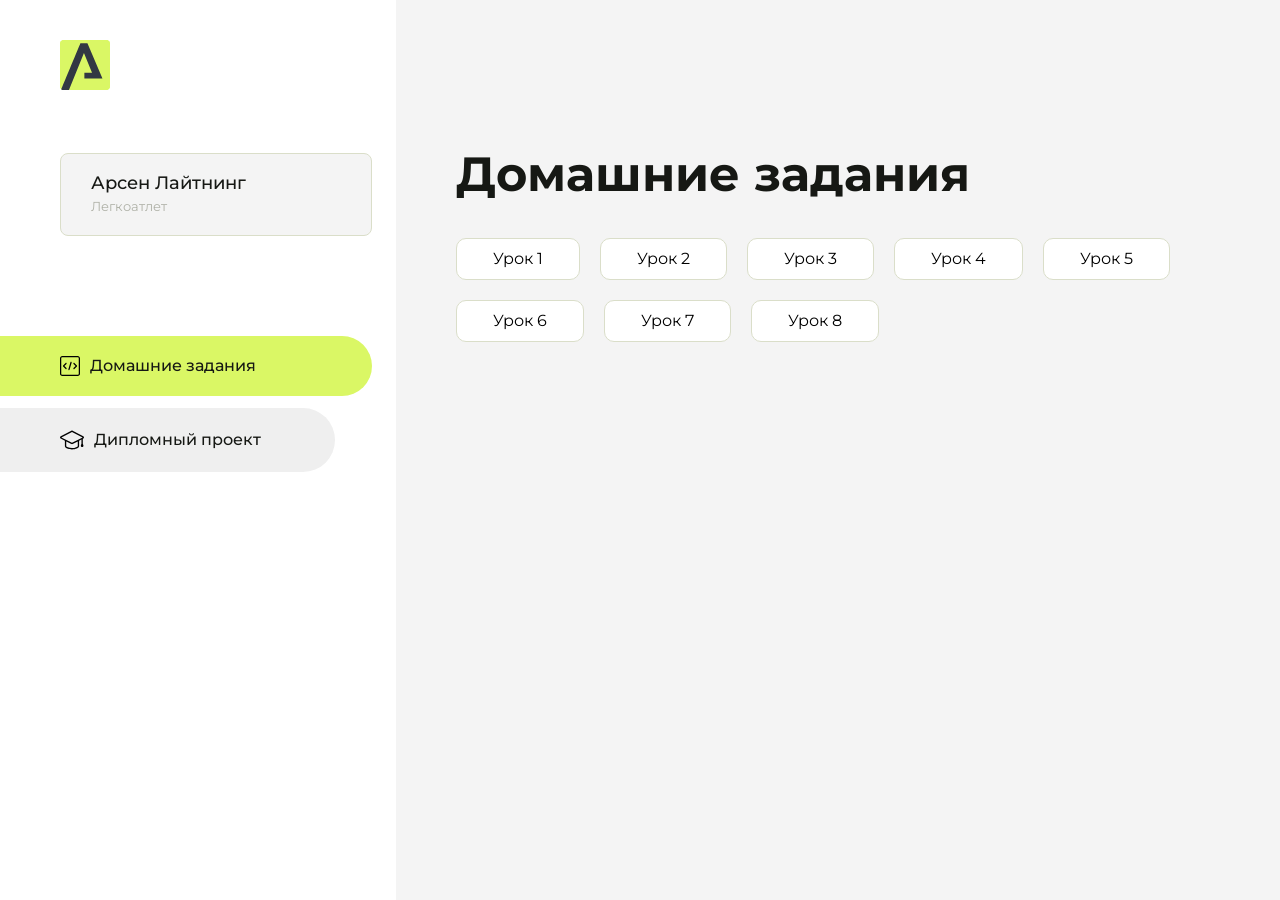
<file: index.html>
<!DOCTYPE html>
<html lang="en">
<head>
    <meta charset="UTF-8">
    <meta name="viewport" content="width=device-width, initial-scale=1.0">
    <title>Домашняя работа</title>
    <link rel="shortcut icon" href="src/logo.ico" type="image/x-icon">
    <link rel="preconnect" href="https://fonts.googleapis.com">
    <link rel="preconnect" href="https://fonts.gstatic.com" crossorigin>
    <link href="https://fonts.googleapis.com/css2?family=Montserrat:wght@400;500;700&family=Rubik:wght@500&display=swap"
          rel="stylesheet">
    <link rel="stylesheet" href="src/style.css">
</head>
<body id="body">
<div class="overlay" id="overlay"></div>
<div class="layout">
    <div class="burger" id="burger">
        <svg viewBox="0 0 24 24" fill="none" xmlns="http://www.w3.org/2000/svg">
            <g id="SVGRepo_bgCarrier" stroke-width="0"></g>
            <g id="SVGRepo_tracerCarrier" stroke-linecap="round" stroke-linejoin="round"></g>
            <g id="SVGRepo_iconCarrier">
                <path d="M4 18L20 18" stroke="#DAF765" stroke-width="2" stroke-linecap="round"></path>
                <path d="M4 12L20 12" stroke="#DAF765" stroke-width="2" stroke-linecap="round"></path>
                <path d="M4 6L20 6" stroke="#DAF765" stroke-width="2" stroke-linecap="round"></path>
            </g>
        </svg>
    </div>
    <aside class="sidebar" id="sidebar">
        <div class="sidebar__inner">
            <div class="logo">
                <svg width="50" height="50" viewBox="0 0 50 50" fill="none" xmlns="http://www.w3.org/2000/svg">
                    <g clip-path="url(#clip0_513_74730)">
                        <path d="M46.17 -0.257004H3.83C1.57281 -0.257004 -0.257 1.57281 -0.257 3.83V46.17C-0.257 48.4272 1.57281 50.257 3.83 50.257H46.17C48.4272 50.257 50.257 48.4272 50.257 46.17V3.83C50.257 1.57281 48.4272 -0.257004 46.17 -0.257004Z"
                              fill="#DAF765"/>
                        <path d="M24.375 38.4H42.461L27.441 3.1585H20.4355C20.4355 3.1585 6.7895 35.881 1.1945 49.294C2.015 50.0275 3.0945 50.257 3.6945 50.257H8.8445L23.954 13.07L32.0465 32.8285H24.375V38.4Z"
                              fill="#323843"/>
                    </g>
                    <defs>
                        <clipPath id="clip0_513_74730">
                            <rect width="50" height="50" fill="white"/>
                        </clipPath>
                    </defs>
                </svg>
            </div>
            <div class="sidebar__user">
                <div class="sidebar__name">Арсен Лайтнинг</div>
                <div class="sidebar__text">Легкоатлет</div>
            </div>
            <div class="sidebar__tabs">
                <div class="sidebar__item">
                    <button class="sidebar__button active" id="tasks">
                        <svg xmlns="http://www.w3.org/2000/svg" width="20" height="20" viewBox="0 0 20 20" fill="none">
                            <g clip-path="url(#clip0_704_74543)">
                                <path d="M17.7083 20H2.29167C1.0275 20 0 18.9725 0 17.7083V2.29167C0 1.0275 1.0275 0 2.29167 0H17.7083C18.9725 0 20 1.0275 20 2.29167V17.7083C20 18.9725 18.9725 20 17.7083 20ZM2.29167 1.25C1.7175 1.25 1.25 1.7175 1.25 2.29167V17.7083C1.25 18.2825 1.7175 18.75 2.29167 18.75H17.7083C18.2825 18.75 18.75 18.2825 18.75 17.7083V2.29167C18.75 1.7175 18.2825 1.25 17.7083 1.25H2.29167Z"
                                      fill="black"/>
                                <path d="M6.04167 13.125C5.88167 13.125 5.72167 13.0642 5.6 12.9417L3.1 10.4417C2.85583 10.1975 2.85583 9.80167 3.1 9.5575L5.6 7.0575C5.84417 6.81333 6.24 6.81333 6.48417 7.0575C6.72833 7.30167 6.72833 7.6975 6.48417 7.94167L4.42583 10L6.48417 12.0583C6.72833 12.3025 6.72833 12.6983 6.48417 12.9425C6.36167 13.0642 6.20167 13.125 6.04167 13.125Z"
                                      fill="black"/>
                                <path d="M8.95833 14.1667C8.9 14.1667 8.84 14.1583 8.78167 14.1417C8.45083 14.0442 8.26083 13.6967 8.35833 13.3658L10.4417 6.28251C10.5392 5.95084 10.8892 5.76417 11.2175 5.85917C11.5483 5.95667 11.7383 6.30417 11.6408 6.63501L9.5575 13.7183C9.47833 13.9908 9.22833 14.1667 8.95833 14.1667Z"
                                      fill="black"/>
                                <path d="M13.9583 13.125C13.7983 13.125 13.6383 13.0642 13.5167 12.9417C13.2725 12.6975 13.2725 12.3017 13.5167 12.0575L15.575 9.99916L13.5167 7.94083C13.2725 7.69666 13.2725 7.30083 13.5167 7.05666C13.7608 6.81249 14.1567 6.81249 14.4008 7.05666L16.9008 9.55666C17.145 9.80083 17.145 10.1967 16.9008 10.4408L14.4008 12.9408C14.2783 13.0642 14.1183 13.125 13.9583 13.125Z"
                                      fill="black"/>
                            </g>
                            <defs>
                                <clipPath id="clip0_704_74543">
                                    <rect width="20" height="20" fill="white"/>
                                </clipPath>
                            </defs>
                        </svg>
                        <span>Домашние задания</span></button>
                </div>
                <div class="sidebar__item">
                    <button class="sidebar__button" id="diplom">
                        <svg xmlns="http://www.w3.org/2000/svg" width="24" height="24" viewBox="0 0 24 24" fill="none">
                            <g clip-path="url(#clip0_704_74553)">
                                <path d="M23.2628 10.5971C23.7176 10.365 24 9.90375 24 9.39337C24 8.883 23.7176 8.42175 23.2628 8.18962L12.6135 2.75362C12.2291 2.55824 11.7705 2.55787 11.3854 2.75399L0.736875 8.19C0.282375 8.42175 0 8.883 0 9.39337C0 9.90375 0.282375 10.365 0.736875 10.5971L4.89038 12.7177V18.2074C4.89038 19.8154 8.412 21.393 12 21.393C15.5884 21.393 19.1096 19.815 19.1096 18.2074V12.7174L21.4609 11.517V15.8017L20.901 17.2305C20.7409 17.6389 20.7934 18.0994 21.0405 18.4616C21.2876 18.8246 21.6979 19.041 22.1366 19.041C22.5754 19.041 22.9852 18.8246 23.2324 18.462C23.4795 18.099 23.532 17.6385 23.3719 17.2301L22.8124 15.8021V10.827L23.2628 10.5971ZM17.7623 18.1721C17.6198 18.6375 15.3491 20.0419 12 20.0419C8.65088 20.0419 6.38025 18.6375 6.2415 18.2074V12.3037L6.23887 12.3019C6.23812 12.057 6.1065 11.8207 5.87325 11.7019L1.3515 9.39337L12 3.95737L22.6489 9.39337L12 14.8294L5.87325 11.7019C5.54063 11.5331 4.6695 11.6674 4.5 12C4.33012 12.3322 4.55813 12.5479 4.89038 12.7177L11.3857 16.0331C11.5781 16.1314 11.7889 16.1805 12 16.1805C12.2107 16.1805 12.4222 16.1314 12.6146 16.0331L17.7593 13.407L17.7623 18.1721Z"
                                      fill="black"/>
                            </g>
                            <defs>
                                <clipPath id="clip0_704_74553">
                                    <rect width="24" height="24" fill="white"/>
                                </clipPath>
                            </defs>
                        </svg>
                        <span>Дипломный проект</span></button>
                </div>
            </div>
        </div>

    </aside>
    <div class="content">
        <div class="container">
            <div class="content__block" id="tasksBlock">
                <div class="content__title">Домашние задания</div>
                <ul class="content__list">
                    <li class="content__list-item">
                        <a href="hello-arokenru/index.html">Урок 1</a>
                    </li>
                    <li class="content__list-item">
                        <a href="lesson 2/index.html">Урок 2</a>
                    </li>
                    <li class="content__list-item">
                        <a href="lesson 3/index.html">Урок 3</a>
                    </li>
                    <li class="content__list-item">
                        <a href="lesson 4/index.html">Урок 4</a>
                    </li>
                    <li class="content__list-item">
                        <a href="fit-studio/article.html">Урок 5</a>
                    </li>
                    <li class="content__list-item">
                        <a href="lesson 6/index.html">Урок 6</a>
                    </li>
                    <li class="content__list-item">
                        <a href="fit-studio-2/article.html">Урок 7</a>
                    </li>
                    <li class="content__list-item">
                        <a href="lesson 4-8/index.html">Урок 8</a>
                    </li>
                </ul>
            </div>
            <div class="content__block hidden" id="diplomBlock">
                <div class="content__title">Дипломный проект</div>
                <div class="content__list-diplom">
                    <a href="ПАПКА-С-НОМЕРОМ-УРОКА">Ссылка на ДЗ</a>
                </div>
                <div class="content__decor">
                    <div class="content__decor-text">Давай проверим, чему ты научился!</div>
                    <div class="content__decor-img">
                        <img src="src/decor.png" alt="decor">
                    </div>
                </div>
            </div>
        </div>
    </div>
</div>
<script src="src/index.js"></script>
</body>
</html>
</file>
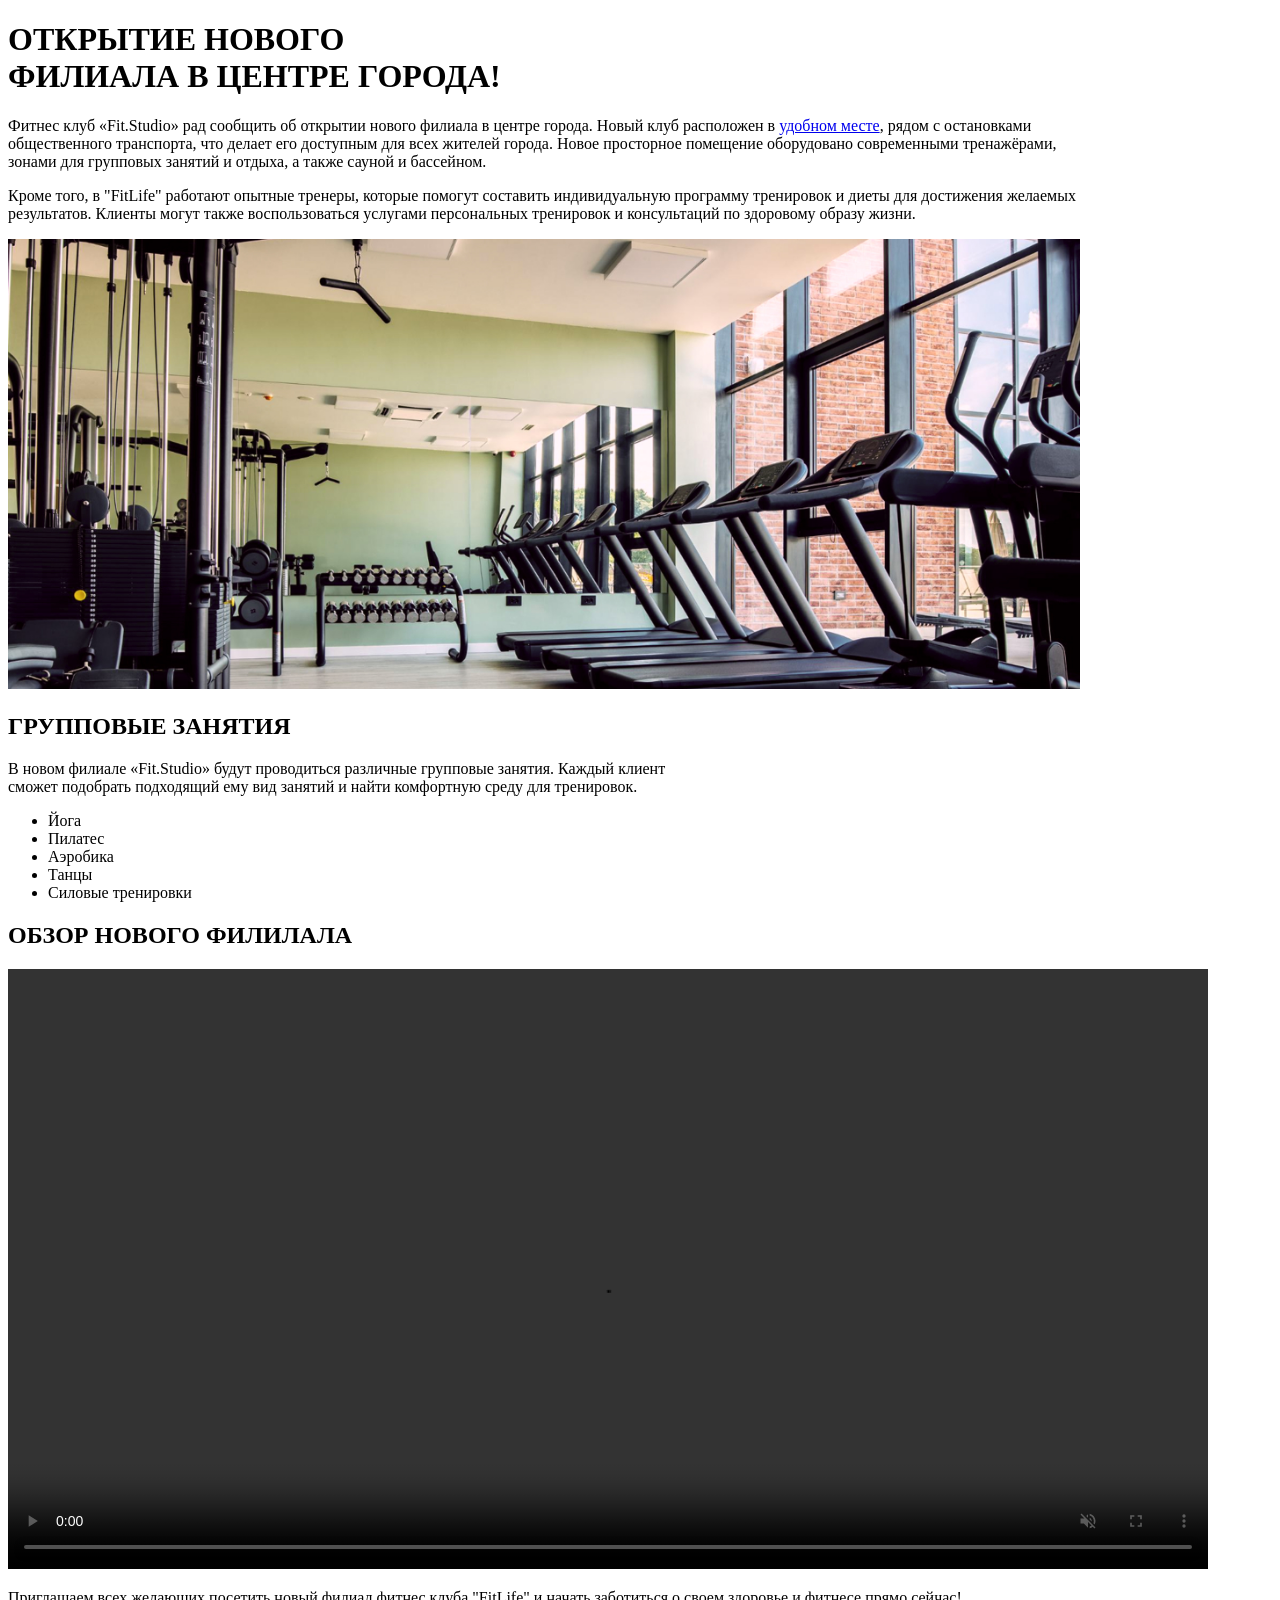
<file: lesson 2/index.html>
<!doctype html>
<html lang="ru">
	<head>
		<meta charset="UTF-8" />
		<meta name="viewport" content="width=device-width, initial-scale=1.0" />
		<title>Статья</title>
	</head>
	<body>
		<h1>
			ОТКРЫТИЕ НОВОГО <br />
			ФИЛИАЛА В ЦЕНТРЕ ГОРОДА!
		</h1>
		<p>
			Фитнес клуб «Fit.Studio» рад сообщить об открытии нового филиала в центре
			города. Новый клуб расположен в
			<a
				href="https://www.google.com/maps/place/Neva+33+%2F+%D0%A1%D0%BF%D0%BE%D1%80%D1%82%D0%B8%D0%B2%D0%BD%D1%8B%D0%B9+%D0%B7%D0%B0%D0%BB/@59.9112778,30.354355,17z/data=!3m1!4b1!4m6!3m5!1s0x469630588db33097:0x7c8fa2ad7335dcb8!8m2!3d59.9112778!4d30.354355!16s%2Fg%2F11ckx1g7cn?entry=ttu&g_ep=EgoyMDI2MDcyOS4wIKXMDSoASAFQAw%3D%3D"
				target="_blank"
				rel="noopener noreferrer"
				>удобном месте</a
			>, рядом с остановками <br />
			общественного транспорта, что делает его доступным для всех жителей
			города. Новое просторное помещение оборудовано современными тренажёрами,
			<br />
			зонами для групповых занятий и отдыха, а также сауной и бассейном.
		</p>
		<p>
			Кроме того, в "FitLife" работают опытные тренеры, которые помогут
			составить индивидуальную программу тренировок и диеты для достижения
			желаемых <br />
			результатов. Клиенты могут также воспользоваться услугами персональных
			тренировок и консультаций по здоровому образу жизни.
		</p>
		<img
			src="./images/gym-image.jpg"
			alt="Фитнес зал с тренажёрами и зелёными обоями"
			height="450"
		/>
		<h2>ГРУППОВЫЕ ЗАНЯТИЯ</h2>
		<p>
			В новом филиале «Fit.Studio» будут проводиться различные групповые
			занятия. Каждый клиент <br />
			сможет подобрать подходящий ему вид занятий и найти комфортную среду для
			тренировок.
		</p>
		<ul>
			<li>Йога</li>
			<li>Пилатес</li>
			<li>Аэробика</li>
			<li>Танцы</li>
			<li>Силовые тренировки</li>
		</ul>
		<h2>ОБЗОР НОВОГО ФИЛИЛАЛА</h2>
		<video
			src="./videos/gym-video.mp4"
			controls
			height="600"
			loop
			muted
			autoplay
		></video>
		<p>
			Приглашаем всех желающих посетить новый филиал фитнес клуба "FitLife" и
			начать заботиться о своем здоровье и фитнесе прямо сейчас!
		</p>
	</body>
</html>
</file>
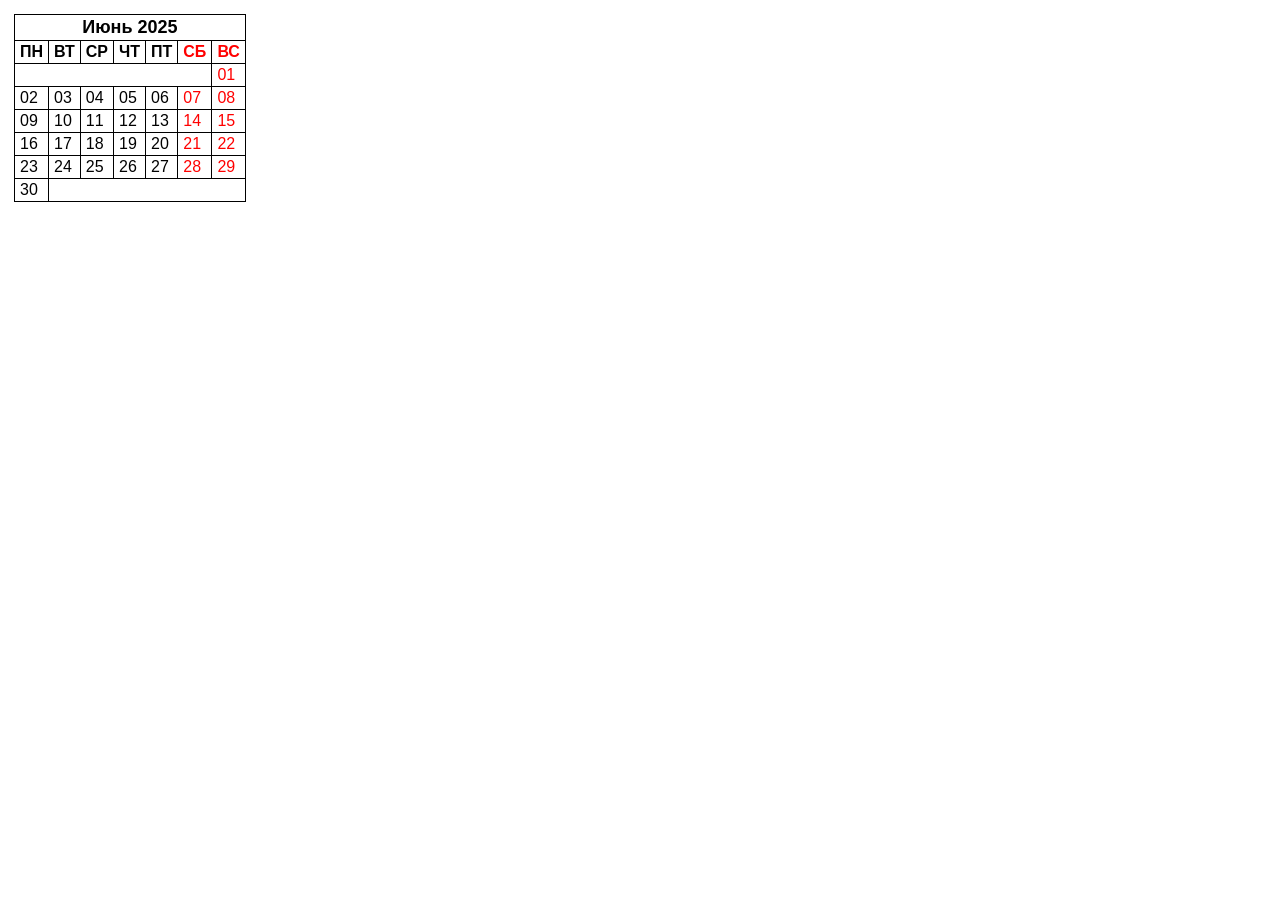
<file: lesson 3/index.html>
<!doctype html>
<html lang="ru">
	<head>
		<meta charset="UTF-8" />
		<meta name="viewport" content="width=device-width, initial-scale=1.0" />
		<title>Практика по таблицам</title>
		<link rel="stylesheet" href="./css/style.css" />
	</head>
	<body>
		<table>
			<caption>
				Июнь 2025
			</caption>
			<thead>
				<tr>
					<th>ПН</th>
					<th>ВТ</th>
					<th>СР</th>
					<th>ЧТ</th>
					<th>ПТ</th>
					<th class="red-color">СБ</th>
					<th class="red-color">ВС</th>
				</tr>
			</thead>
			<tbody>
				<tr>
					<td colspan="6"></td>
					<td class="red-color">01</td>
				</tr>
				<tr>
					<td>02</td>
					<td>03</td>
					<td>04</td>
					<td>05</td>
					<td>06</td>
					<td class="red-color">07</td>
					<td class="red-color">08</td>
				</tr>
				<tr>
					<td>09</td>
					<td>10</td>
					<td>11</td>
					<td>12</td>
					<td>13</td>
					<td class="red-color">14</td>
					<td class="red-color">15</td>
				</tr>
				<tr>
					<td>16</td>
					<td>17</td>
					<td>18</td>
					<td>19</td>
					<td>20</td>
					<td class="red-color">21</td>
					<td class="red-color">22</td>
				</tr>
				<tr>
					<td>23</td>
					<td>24</td>
					<td>25</td>
					<td>26</td>
					<td>27</td>
					<td class="red-color">28</td>
					<td class="red-color">29</td>
				</tr>
				<tr>
					<td>30</td>
					<td colspan="6"></td>
				</tr>
			</tbody>
		</table>
	</body>
</html>
</file>
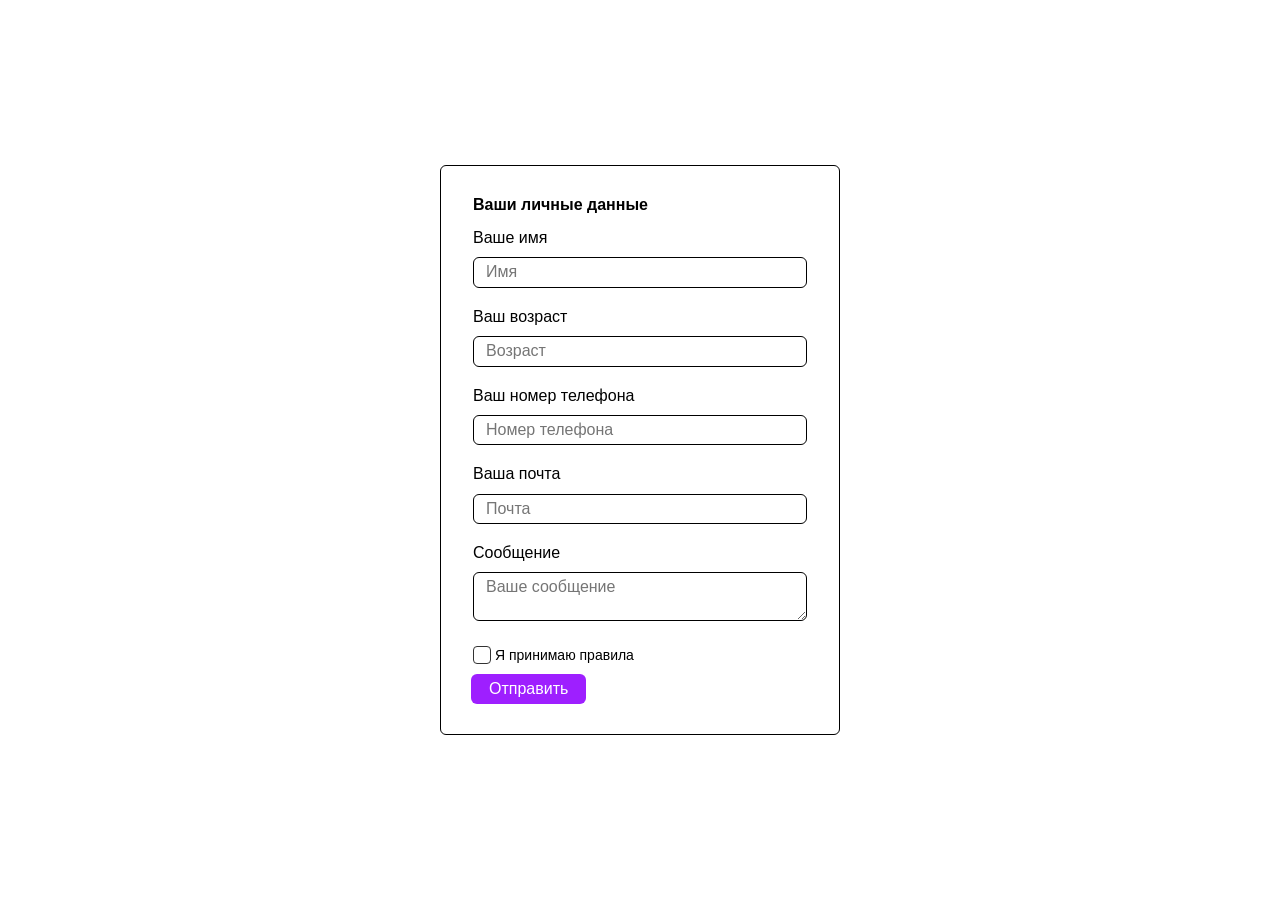
<file: lesson 4-8/index.html>
<!doctype html>
<html lang="ru">
	<head>
		<meta charset="UTF-8" />
		<meta name="viewport" content="width=device-width, initial-scale=1.0" />
		<title>Стилизация формы</title>
		<link rel="stylesheet" href="./css/normalize.css" />
		<link rel="stylesheet" href="./css/styles.css" />
	</head>
	<body>
		<form class="form">
			<fieldset class="form-group">
				<legend class="form-group-title">Ваши личные данные</legend>
				<label class="label" for="name">Ваше имя</label>
				<input
					class="input"
					id="name"
					placeholder="Имя"
					type="text"
					name="name"
					required
				/>
				<label class="label" for="age">Ваш возраст</label>
				<input
					class="input"
					id="age"
					placeholder="Возраст"
					type="number"
					inputmode="numeric"
					name="age"
					required
				/>
				<label class="label" for="phone">Ваш номер телефона</label>
				<input
					class="input"
					id="phone"
					placeholder="Номер телефона"
					type="tel"
					inputmode="tel"
					name="age"
					required
				/>
				<label class="label" for="email">Ваша почта</label>
				<input
					class="input"
					id="email"
					placeholder="Почта"
					type="email"
					inputmode="email"
					name="email"
					required
				/>
			</fieldset>
			<fieldset class="form-group">
				<label class="label" for="message">Сообщение</label>
				<textarea
					class="textarea"
					id="message"
					placeholder="Ваше сообщение"
					name="message"
					required
				></textarea>
				<label class="label checkbox-label">
					<input class="checkbox" type="checkbox" name="checkbox" required />
					<span class="checkbox-text">Я принимаю правила</span>
				</label>
			</fieldset>
			<button class="button">Отправить</button>
		</form>
	</body>
</html>
</file>
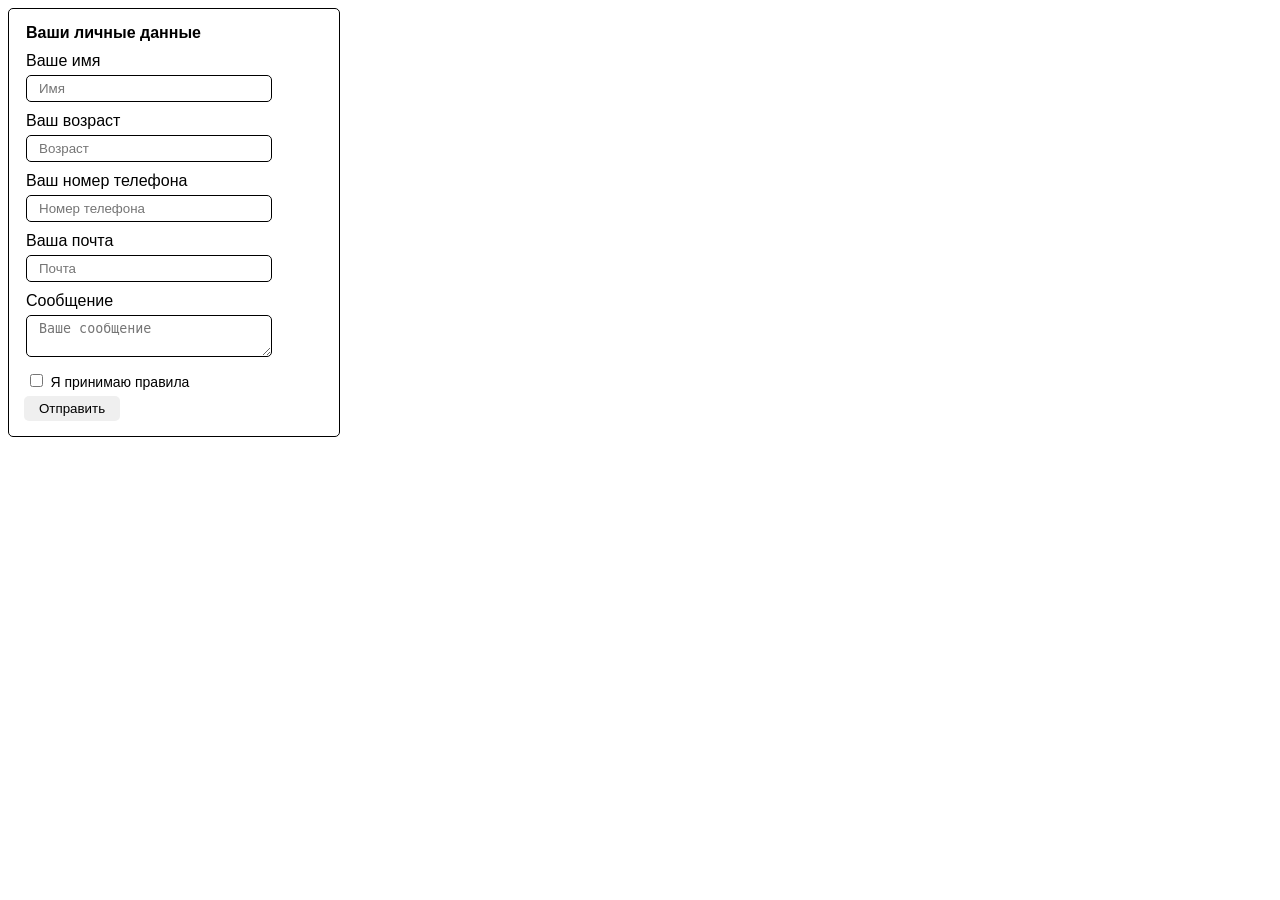
<file: lesson 4/index.html>
<!doctype html>
<html lang="ru">
	<head>
		<meta charset="UTF-8" />
		<meta name="viewport" content="width=device-width, initial-scale=1.0" />
		<title>Формы</title>
		<link rel="stylesheet" href="./css/styles.css" />
	</head>
	<body>
		<form class="form">
			<fieldset class="form-group">
				<legend class="form-group-title">Ваши личные данные</legend>
				<label class="label" for="name">Ваше имя</label>
				<input
					class="input"
					id="name"
					placeholder="Имя"
					type="text"
					name="name"
					required
				/>
				<label class="label" for="age">Ваш возраст</label>
				<input
					class="input"
					id="age"
					placeholder="Возраст"
					type="number"
					inputmode="numeric"
					name="age"
					required
				/>
				<label class="label" for="phone">Ваш номер телефона</label>
				<input
					class="input"
					id="phone"
					placeholder="Номер телефона"
					type="tel"
					inputmode="tel"
					name="age"
					required
				/>
				<label class="label" for="email">Ваша почта</label>
				<input
					class="input"
					id="email"
					placeholder="Почта"
					type="email"
					inputmode="email"
					name="email"
					required
				/>
			</fieldset>
			<fieldset class="form-group">
				<label class="label" for="message">Сообщение</label>
				<textarea
					class="textarea"
					id="message"
					placeholder="Ваше сообщение"
					name="message"
					required
				></textarea>
				<label class="label">
					<input class="checkbox" type="checkbox" name="checkbox" required />
					<span class="checkbox-text">Я принимаю правила</span>
				</label>
			</fieldset>
			<button class="button">Отправить</button>
		</form>
	</body>
</html>
</file>
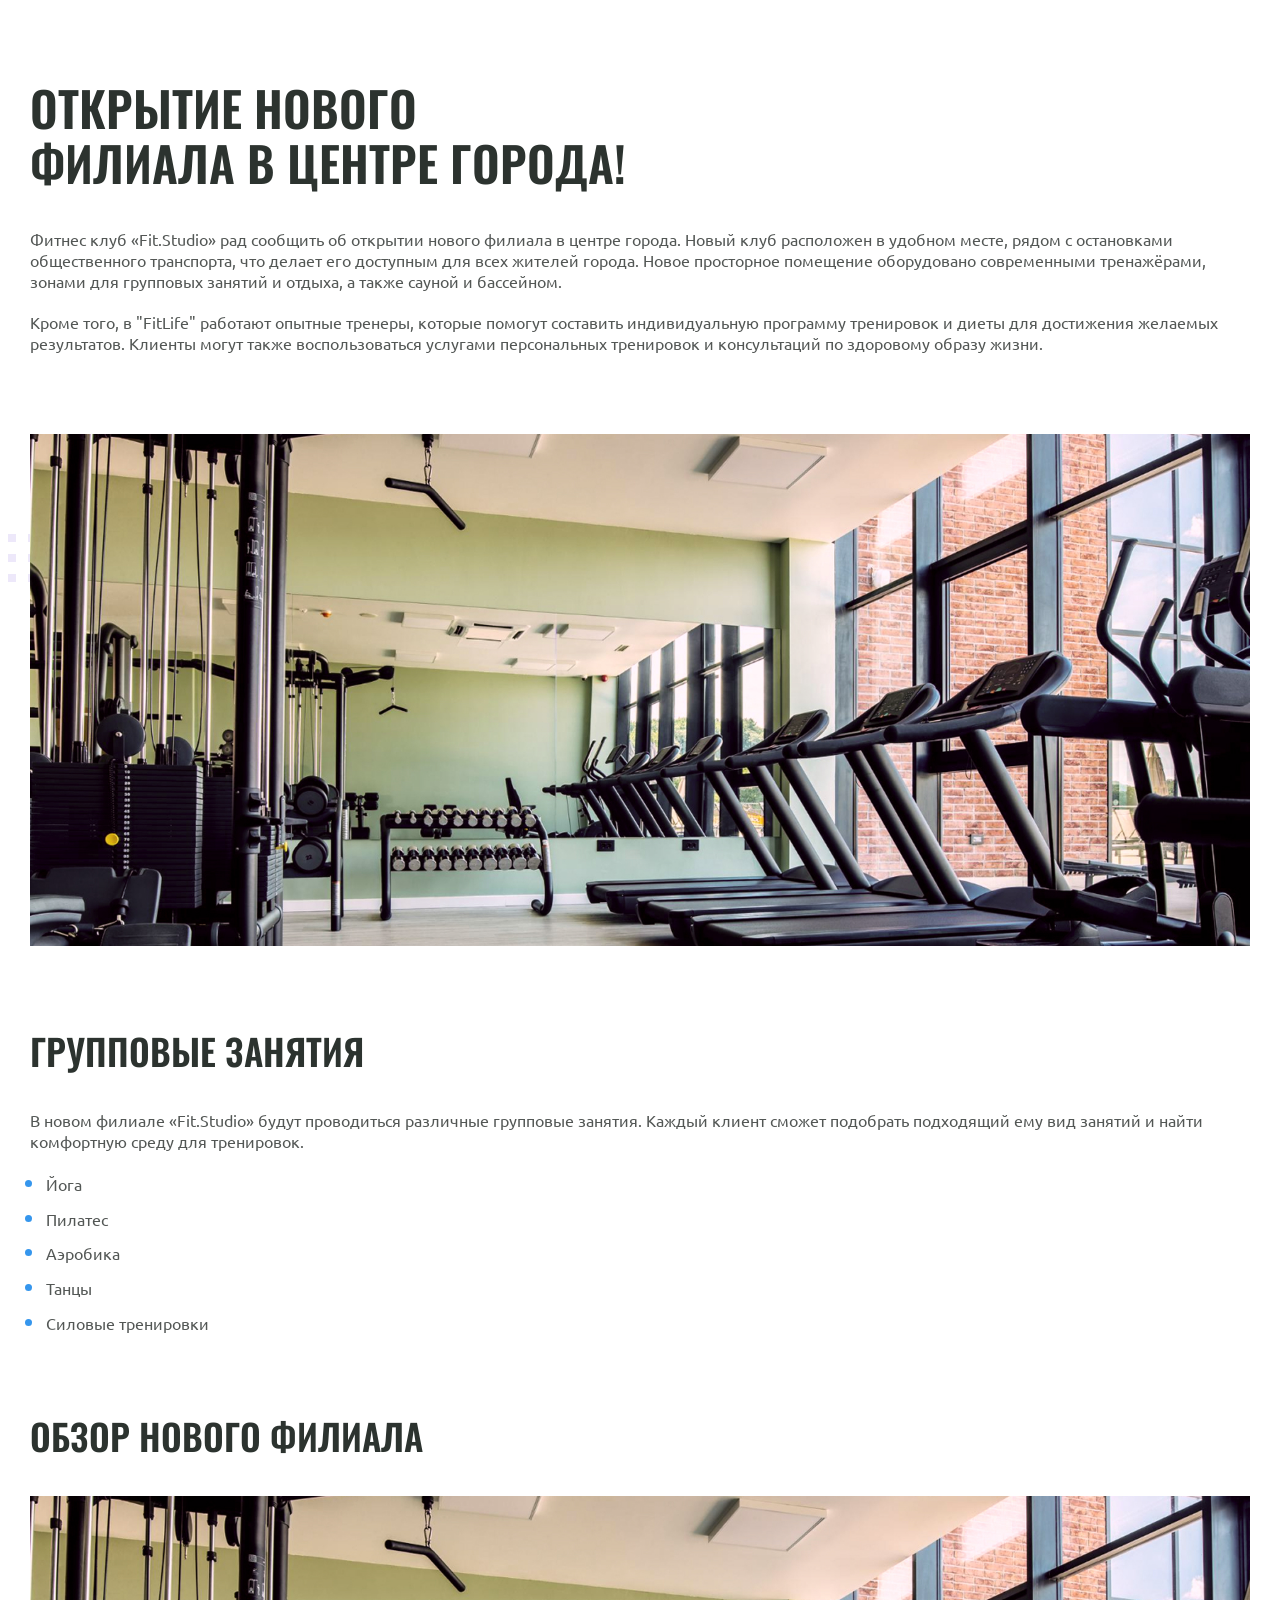
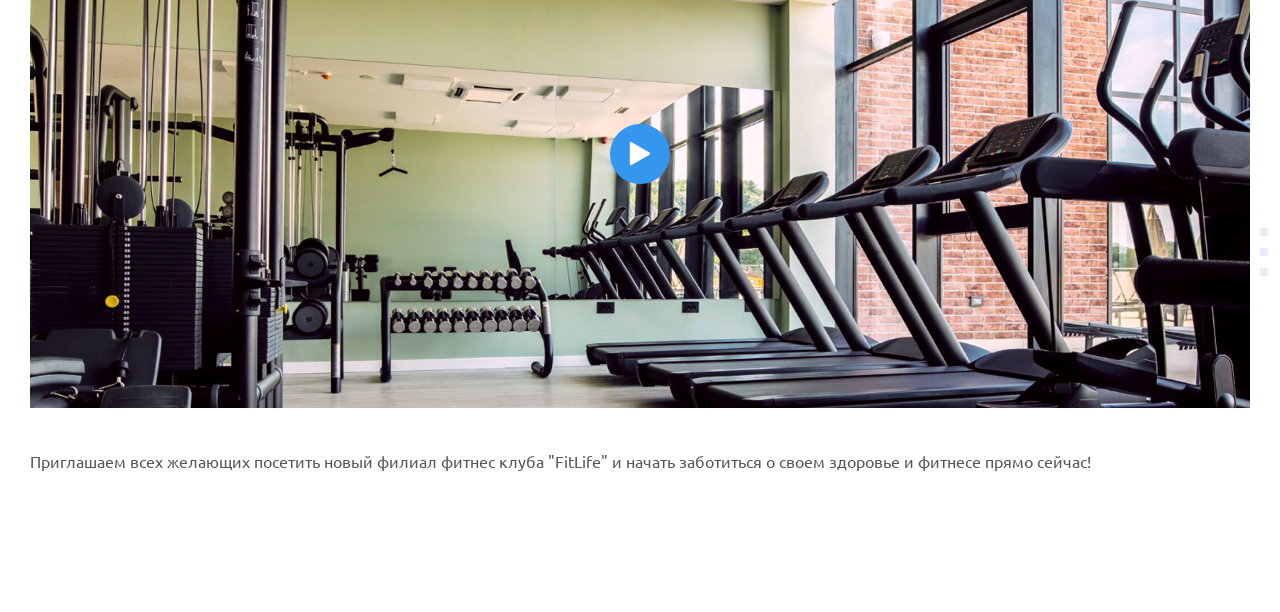
<file: fit-studio-2/article.html>
<!doctype html>
<html lang="ru">
	<head>
		<meta charset="UTF-8" />
		<meta name="viewport" content="width=device-width, initial-scale=1.0" />
		<title>Fit Studio - Открытие нового филиала!</title>
		<link rel="stylesheet" href="./css/normalize.css" />
		<link rel="stylesheet" href="./css/fonts.css" />
		<link rel="stylesheet" href="./css/article.css" />
	</head>
	<body>
		<article class="article">
			<div class="container">
				<h1 class="article-title article-title-large">
					Открытие нового филиала в центре города!
				</h1>
				<p class="article-text">
					Фитнес клуб «Fit.Studio» рад сообщить об открытии нового филиала
					в центре города. Новый клуб расположен в удобном месте, рядом
					с остановками общественного транспорта, что делает его доступным
					для всех жителей города. Новое просторное помещение оборудовано
					современными тренажёрами, зонами для групповых занятий и отдыха,
					а также сауной и бассейном.
				</p>
				<p class="article-text article-mb-1">
					Кроме того, в "FitLife" работают опытные тренеры, которые помогут
					составить индивидуальную программу тренировок и диеты для достижения
					желаемых результатов. Клиенты могут также воспользоваться услугами
					персональных тренировок и консультаций по здоровому образу жизни.
				</p>
				<div class="article-decor-wrapper article-decor-wrapper-1 article-mb-1">
					<img
						class="article-img"
						src="./images/gym-img.jpg"
						width="1220"
						height="512"
						alt="Тренажерный зал"
					/>
				</div>
				<h2 class="article-title article-title-medium">Групповые занятия</h2>
				<p class="article-text">
					В новом филиале «Fit.Studio» будут проводиться различные групповые
					занятия. Каждый клиент сможет подобрать подходящий ему вид занятий
					и найти комфортную среду для тренировок.
				</p>
				<ul class="article-list article-text article-mb-1">
					<li class="article-item">Йога</li>
					<li class="article-item">Пилатес</li>
					<li class="article-item">Аэробика</li>
					<li class="article-item">Танцы</li>
					<li class="article-item">Силовые тренировки</li>
				</ul>
				<h2 class="article-title article-title-medium">Обзор нового филиала</h2>
				<div class="article-decor-wrapper article-decor-wrapper-2 article-mb-2">
					<button class="article-play-button">
						<img
							src="./images/play-icon.svg"
							width="24"
							height="24"
							alt="Запустить"
						/>
					</button>
					<img
						class="article-img"
						src="./images/gym-img.jpg"
						width="1220"
						height="512"
						alt="Тренажерный зал"
					/>
				</div>
				<p class="article-text">
					Приглашаем всех желающих посетить новый филиал фитнес клуба "FitLife"
					и начать заботиться о своем здоровье и фитнесе прямо сейчас!
				</p>
			</div>
		</article>
	</body>
</html>
</file>
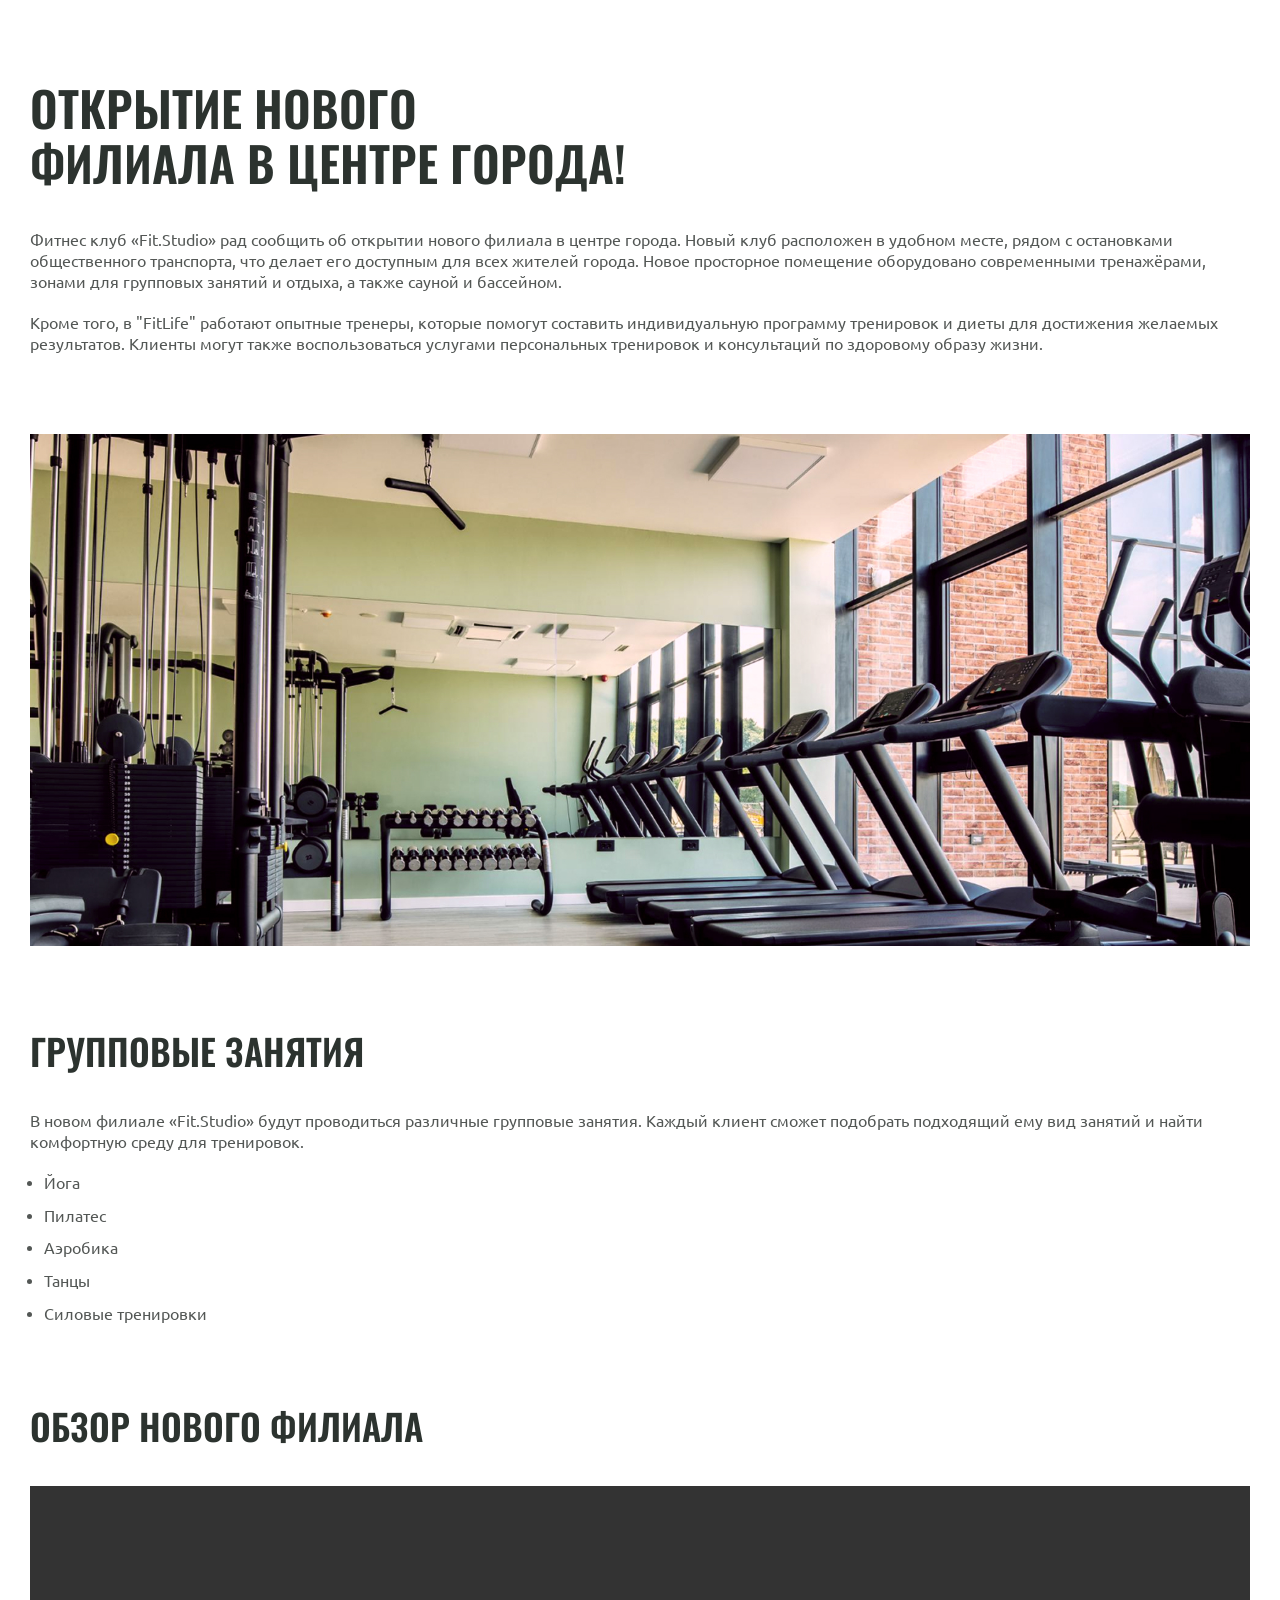
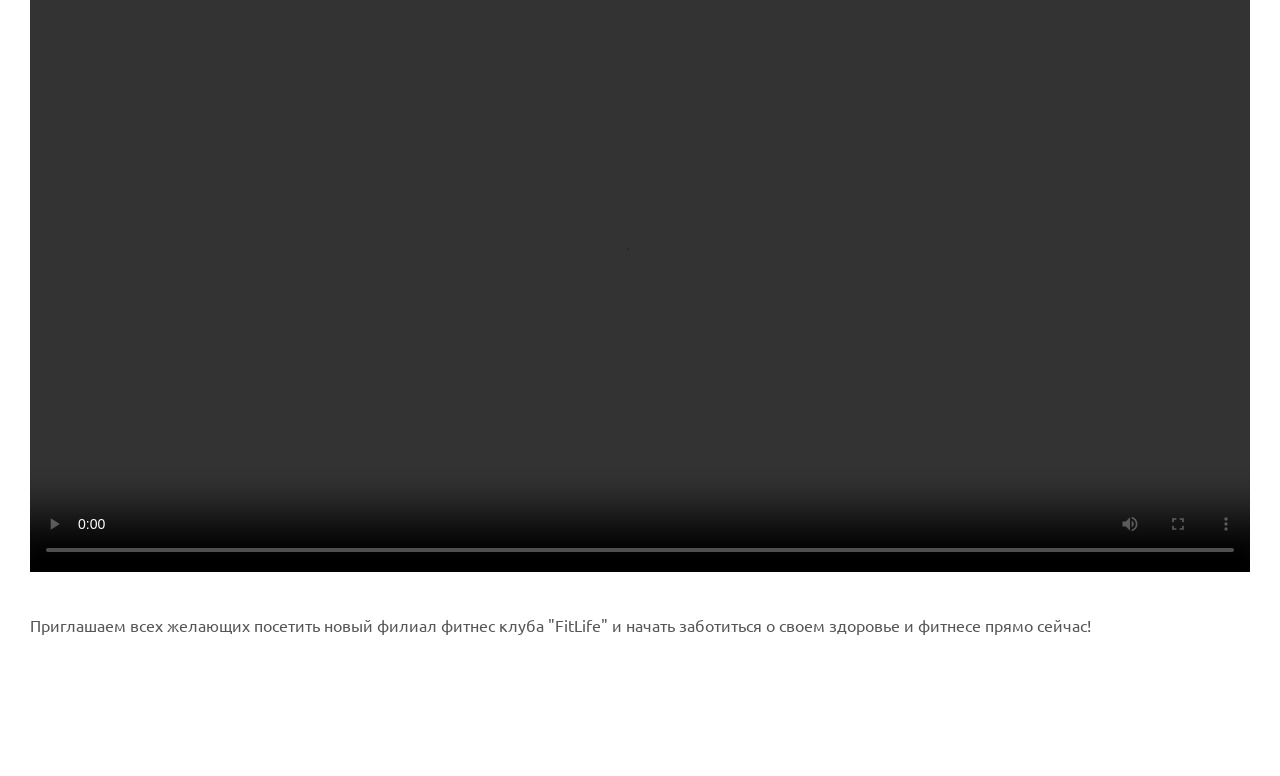
<file: fit-studio/article.html>
<!doctype html>
<html lang="ru">
	<head>
		<meta charset="UTF-8" />
		<meta name="viewport" content="width=device-width, initial-scale=1.0" />
		<title>Fit Studio - Открытие нового филиала!</title>
		<link rel="stylesheet" href="./css/normalize.css" />
		<link rel="stylesheet" href="./css/fonts.css" />
		<link rel="stylesheet" href="./css/article.css" />
	</head>
	<body>
		<article class="article">
			<div class="container">
				<h1 class="article-title article-title-large">
					Открытие нового филиала в центре города!
				</h1>
				<p class="article-text">
					Фитнес клуб «Fit.Studio» рад сообщить об открытии нового филиала
					в центре города. Новый клуб расположен в удобном месте, рядом
					с остановками общественного транспорта, что делает его доступным
					для всех жителей города. Новое просторное помещение оборудовано
					современными тренажёрами, зонами для групповых занятий и отдыха,
					а также сауной и бассейном.
				</p>
				<p class="article-text article-mb">
					Кроме того, в "FitLife" работают опытные тренеры, которые помогут
					составить индивидуальную программу тренировок и диеты для достижения
					желаемых результатов. Клиенты могут также воспользоваться услугами
					персональных тренировок и консультаций по здоровому образу жизни.
				</p>
				<img
					class="article-img article-mb"
					src="./images/gym-img.jpg"
					width="1220"
					height="512"
					alt="Тренажерный зал"
				/>
				<h2 class="article-title article-title-medium">Групповые занятия</h2>
				<p class="article-text">
					В новом филиале «Fit.Studio» будут проводиться различные групповые
					занятия. Каждый клиент сможет подобрать подходящий ему вид занятий
					и найти комфортную среду для тренировок.
				</p>
				<ul class="article-list article-text article-mb">
					<li class="article-item">Йога</li>
					<li class="article-item">Пилатес</li>
					<li class="article-item">Аэробика</li>
					<li class="article-item">Танцы</li>
					<li class="article-item">Силовые тренировки</li>
				</ul>
				<h2 class="article-title article-title-medium">Обзор нового филиала</h2>
				<video
					class="article-video"
					src="./videos/gym-video.mp4"
					width="1220"
					height="686"
					controls
				></video>
				<p class="article-text">
					Приглашаем всех желающих посетить новый филиал фитнес клуба "FitLife"
					и начать заботиться о своем здоровье и фитнесе прямо сейчас!
				</p>
			</div>
		</article>
	</body>
</html>
</file>
<file: src/style.css>
*{padding: 0;margin: 0;border: 0;}
*,*:before,*:after{-webkit-box-sizing: border-box;box-sizing: border-box;}
:focus,:active{outline: none;}
a:focus,a:active{outline: none;}
nav,footer,header,aside{display: block;}
html,body{
    height:100%;width:100%;
    font-size:100%;line-height:1;-ms-text-size-adjust:100%;-moz-text-size-adjust:100%;-webkit-text-size-adjust:100%;}
input,button,textarea{font-family:inherit;}
input::-ms-clear{display: none;}
button{cursor: pointer;}
button::-moz-focus-inner{padding:0;border:0;}
a,a:visited{text-decoration: none;}
a:hover{text-decoration: none;}
ul li{list-style: none;}
img{vertical-align: top;}
h1,h2,h3,h4,h5,h6{font-size:inherit;font-weight: inherit;}
a{color:inherit;}



body {
    font-family: "Montserrat",SansSerif;
    color: black;
}

body.overflow {
    overflow: hidden;
}



.layout {
    display: -webkit-box;
    display: -ms-flexbox;
    display: flex;
    min-height: 100vh;
}

.sidebar {
    padding: 40px 24px 40px 0;
    -ms-flex-negative: 0;
    flex-shrink: 0;
    background-color: white;
}



.content {
    -webkit-box-flex: 1;
    -ms-flex-positive: 1;
    flex-grow: 1;
    background-color: #F4F4F4;
}

.container {
    display: -webkit-box;
    display: -ms-flexbox;
    display: flex;
    -webkit-box-orient: vertical;
    -webkit-box-direction: normal;
    -ms-flex-direction: column;
    flex-direction: column;
    -webkit-box-pack: center;
    -ms-flex-pack: center;
    justify-content: center;
    -webkit-box-align: center;
    -ms-flex-align: center;
    align-items: center;
    padding: 150px 60px 80px 60px;
}


.logo {
    margin-left: 60px;
    margin-bottom: 60px;
}

.sidebar__user {
    background-color: #F4F4F4;
    padding: 20px 30px;
    margin-left: 60px;
    margin-bottom: 100px;
    border-radius: 8px;
    border: 1px solid #DADEC9;
}

.sidebar__name {
    color:#161814;
    font-size: 18px;
    font-weight: 500;
    margin-bottom: 6px;
}

.sidebar__text {
    color: #AFB1A7;
    font-size: 13px;
    font-weight: 400;
    line-height: 130%; /* 16.9px */
}

.sidebar__item {
    width: 372px;
}

.sidebar__button {
    display: -webkit-box;
    display: -ms-flexbox;
    display: flex;
    -webkit-box-align: center;
    -ms-flex-align: center;
    align-items: center;
    gap: 10px;
    padding: 20px 60px;
    margin-bottom: 12px;
    border-radius: 0px 100px 100px 0px;
    -webkit-transition: all .5s;
    -o-transition: all .5s;
    transition: all .5s;
    cursor: pointer;
    width: 90%;
    color:#161814;
    font-size: 16px;
    font-weight: 500;
}

.sidebar__button.active , .sidebar__button:hover {
    width: 100%;
    background-color: #DAF765;
}


.content__title {
    color: #161814;
    font-size: 48px;
    font-weight: 700;
    margin-bottom: 40px;
}

.content__list {
    display: -webkit-box;
    display: -ms-flexbox;
    display: flex;
    -webkit-box-align: center;
    -ms-flex-align: center;
    align-items: center;
    -ms-flex-wrap: wrap;
    flex-wrap: wrap;
    gap: 20px;
}



.content__list-item  {
    cursor: pointer;
    padding: 12px 18px;
    background-color: #fff;
    border-radius: 10px;
    border: 1px solid #DADEC9;
    -webkit-transition: all .3s;
    -o-transition: all .3s;
    transition: all .3s;
}

.content__list-item:hover,.content__list-diplom:hover {
    background-color: #AFB1A7;
}

li a {
    padding: 12px 18px;

}


.content__list-diplom {
    -webkit-transition: all .3s;
    -o-transition: all .3s;
    transition: all .3s;
    display: inline-block;
    padding: 12px 18px;
    background-color: #fff;
    border-radius: 10px;
    border: 1px solid #DADEC9;
}

.content__decor {
    display: -webkit-box;
    display: -ms-flexbox;
    display: flex;
    -webkit-box-align: center;
    -ms-flex-align: center;
    align-items: center;
}

.content__decor-text {
    color:#BEDD44;
    font-size: 36px;
    font-weight: 700;
    line-height: 110%; /* 39.6px */
}

.content__block {
    max-width: 1200px;
}

.content__block.hidden {
    display: none;
}

.content__decor-img img{
    width: 100%;
}

.burger {
    display: none;
    padding: 5px;
    position: fixed;
    top: 3%;
    right: 7%;
    width: 40px;
    height: 40px;
    background-color: #161814;
    border-radius: 50%;
    z-index: 10;
    border: 1px solid #DAF765;
}

@media (max-width: 768px) {
    .burger {
        display: block;
    }

    .sidebar {
        -webkit-transition: all .3s;
        -o-transition: all .3s;
        transition: all .3s;
        -webkit-transform: translateX(-100%);
        -ms-transform: translateX(-100%);
        transform: translateX(-100%);
        position: fixed;
        top: 0;
        left: 0;
        bottom: 0;
        z-index: 5;
    }

    .sidebar.show {
        -webkit-transform: translateX(0%);
        -ms-transform: translateX(0%);
        transform: translateX(0%);
    }

    .overlay {
        opacity: 0;
        pointer-events: none;
        -webkit-transition: all .3s;
        -o-transition: all .3s;
        transition: all .3s;
        position: absolute;
        top: 0;
        right: 0;
        left: 0;
        bottom: 0;
        z-index: 3;
        background-color: #000000e0;
    }

    .overlay.show {
        opacity: 1;
        pointer-events: all;
    }

    .container {
        padding: 40px 20px;
        min-height: 100%;
    }

    .content__decor {
        margin-top: 20px;
        -webkit-box-orient: vertical;
        -webkit-box-direction: normal;
        -ms-flex-direction: column;
        flex-direction: column;
    }
}

@media (max-width: 400px) {
    .sidebar__user {
        margin-left: 0;
    }
}
</file>
<file: lesson 3/css/style.css>
body {
	margin: 14px;
}

table {
	font-family: arial, sans-serif;
	border-collapse: collapse;
	border-spacing: 0;
}

td,
th,
caption {
	border: 1px solid #000;
	padding: 2px 5px;
}

caption {
	border-bottom: none;
	font-size: 18px;
	font-weight: 700;
}

.red-color {
	color: #f00;
}
</file>
<file: lesson 4-8/css/styles.css>
* {
	box-sizing: border-box;
}

body {
	display: flex;
	justify-content: center;
	align-items: center;
	font-family: sans-serif;
	min-height: 100vh;
}

.form {
	border: 1px solid #000;
	border-radius: 6px;
	max-width: 400px;
	width: 100%;
	padding: 30px;
}

.form-group {
	border: none;
	padding: 0;
}

.form-group-title {
	font-weight: 700;
	padding: 0;
	margin-bottom: 15px;
}

.label {
	display: inline-block;
	margin-bottom: 10px;
}

.input,
.textarea {
	width: 100%;
	padding: 5px 12px;
	margin-bottom: 20px;
	border: 1px solid #000;
	border-radius: 6px;
	outline: none;
}

.input:disabled,
.textarea:disabled {
	opacity: 0.7;
}

.textarea {
	min-width: 100%;
	min-height: 30px;
	max-height: 150px;
	border: 1px solid #000;
	border-radius: 6px;
	resize: vertical;
}

.checkbox-label {
	padding-left: 22px;
}

.checkbox {
	position: absolute;
	appearance: none;
	outline: none;
}

.checkbox::after {
	content: "";
	position: absolute;
	width: 16px;
	height: 16px;
	margin-left: -22px;
	border: 1px solid #333;
	border-radius: 4px;
	cursor: pointer;
}

.checkbox:checked::after {
	background:
		url("../images/check-icon.svg") no-repeat center,
		#9e1fff;
}

.checkbox-text {
	font-size: 14px;
}

.button {
	border: none;
	border-radius: 6px;
	padding: 6px 18px;
	background-color: #9e1fff;
	color: #fff;
	cursor: pointer;
	transition: opacity 0.2s;
}

.button:hover {
	opacity: 0.85;
}

.button:not(:disabled):active {
	background-color: #8719db;
}

.button:disabled,
.checkbox:disabled::after {
	opacity: 0.5;
	cursor: not-allowed;
}

.input:focus-visible,
.textarea:focus-visible,
.checkbox:focus-visible::after,
.button:focus-visible {
	outline: 2px solid #9e1fff;
	outline-offset: 1px;
}
</file>
<file: lesson 4/css/styles.css>
body {
	font-family: sans-serif;
}

.form {
	border: 1px solid #000;
	border-radius: 5px;
	padding: 15px;
	max-width: 300px;
}

.form-group {
	border: none;
	padding: 0;
}

.form-group-title {
	font-weight: 700;
	padding: 0;
	margin-bottom: 10px;
}

.label {
	display: block;
	margin-bottom: 5px;
}

.input {
	min-width: 220px;
	padding: 5px 12px;
	margin-bottom: 10px;
	border: 1px solid #000;
	border-radius: 5px;
	outline: none;
}

.textarea {
	min-width: 220px;
	min-height: 30px;
	max-height: 150px;
	padding: 5px 12px;
	margin-bottom: 10px;
	border: 1px solid #000;
	border-radius: 5px;
	outline: none;
	resize: vertical;
}

.checkbox {
	cursor: pointer;
}

.checkbox-text {
	font-size: 14px;
}

.button {
	cursor: pointer;
	border: none;
	border-radius: 5px;
	padding: 5px 15px;
}
</file>
<file: fit-studio-2/css/fonts.css>
@font-face {
	font-family: "Ubuntu";
	src:
		local("Ubuntu"),
		url("../fonts/UbuntuLight.woff2") format("woff2");
	font-weight: 300;
	font-style: normal;
	font-display: swap;
}

@font-face {
	font-family: "Ubuntu";
	src:
		local("Ubuntu"),
		url("../fonts/UbuntuRegular.woff2") format("woff2");
	font-weight: 400;
	font-style: normal;
	font-display: swap;
}

@font-face {
	font-family: "Ubuntu";
	src:
		local("Ubuntu"),
		url("../fonts/UbuntuMedium.woff2") format("woff2");
	font-weight: 500;
	font-style: normal;
	font-display: swap;
}

@font-face {
	font-family: "Oswald";
	src:
		local("Oswald"),
		url("../fonts/OswaldMedium.woff2") format("woff2");
	font-weight: 500;
	font-style: normal;
	font-display: swap;
}

@font-face {
	font-family: "Oswald";
	src:
		local("Oswald"),
		url("../fonts/OswaldSemiBold.woff2") format("woff2");
	font-weight: 600;
	font-style: normal;
	font-display: swap;
}
</file>
<file: fit-studio-2/css/article.css>
html {
	font-family: Ubuntu, sans-serif;
	font-weight: 400;
}

body * {
	box-sizing: border-box;
}

h1,
h2,
h3,
h4,
h5,
h6,
p {
	margin: 0;
}

.container {
	max-width: 1250px;
	margin: 0 auto;
	padding: 0 15px;
}

.article {
	padding-top: 80px;
	padding-bottom: 120px;
}

.article-title {
	max-width: 596px;
	margin-bottom: 40px;
	font-family: Oswald;
	font-weight: 600;
	line-height: 115%;
	text-transform: uppercase;
	color: #2c332f;
}

.article-title-large {
	font-size: 48px;
}

.article-title-medium {
	font-size: 36px;
}

.article-text {
	margin-bottom: 20px;
	font-weight: 400;
	font-size: 16px;
	line-height: 130%;
	color: #535755;
}

.article-mb-1 {
	margin-bottom: 80px;
}

.article-mb-2 {
	margin-bottom: 40px;
}

.article-decor-wrapper {
	position: relative;
}

.article-decor-wrapper::before {
	content: "";
	position: absolute;
	z-index: -1;
	background: url("../images/decor-icon.svg") no-repeat;
	width: 528px;
	height: 48px;
}

.article-decor-wrapper-1::before {
	top: 100px;
	left: -350px;
}

.article-decor-wrapper-2::before {
	right: -350px;
	bottom: 136px;
}

.article-img,
.article-video {
	width: 100%;
}

.article-list {
	margin-top: 0;
	padding-left: 16px;
}

.article-item {
	margin-bottom: 12px;
}

.article-item::marker {
	font-size: 22px;
	color: #3596ed;
}

.article-play-button {
	position: absolute;
	top: 50%;
	left: 50%;
	transform: translate(-50%, -50%);
	display: flex;
	align-items: center;
	justify-content: center;
	width: 60px;
	height: 60px;
	padding: 0;
	background-color: #3596ed;
	border: none;
	border-radius: 50%;
	cursor: pointer;
}
</file>
<file: fit-studio/css/fonts.css>
@font-face {
	font-family: "Ubuntu";
	src:
		local("Ubuntu"),
		url("../fonts/UbuntuLight.woff2") format("woff2");
	font-weight: 300;
	font-style: normal;
	font-display: swap;
}

@font-face {
	font-family: "Ubuntu";
	src:
		local("Ubuntu"),
		url("../fonts/UbuntuRegular.woff2") format("woff2");
	font-weight: 400;
	font-style: normal;
	font-display: swap;
}

@font-face {
	font-family: "Ubuntu";
	src:
		local("Ubuntu"),
		url("../fonts/UbuntuMedium.woff2") format("woff2");
	font-weight: 500;
	font-style: normal;
	font-display: swap;
}

@font-face {
	font-family: "Oswald";
	src:
		local("Oswald"),
		url("../fonts/OswaldMedium.woff2") format("woff2");
	font-weight: 500;
	font-style: normal;
	font-display: swap;
}

@font-face {
	font-family: "Oswald";
	src:
		local("Oswald"),
		url("../fonts/OswaldSemiBold.woff2") format("woff2");
	font-weight: 600;
	font-style: normal;
	font-display: swap;
}
</file>
<file: fit-studio/css/article.css>
html {
	font-family: Ubuntu, sans-serif;
	font-weight: 400;
}

body * {
	box-sizing: border-box;
}

h1,
h2,
h3,
h4,
h5,
h6,
p {
	margin: 0;
}

.container {
	max-width: 1250px;
	margin: 0 auto;
	padding: 0 15px;
}

.article {
	padding-top: 80px;
	padding-bottom: 120px;
}

.article-title {
	max-width: 596px;
	margin-bottom: 40px;
	font-family: Oswald;
	font-weight: 600;
	line-height: 115%;
	text-transform: uppercase;
	color: #2c332f;
}

.article-title-large {
	font-size: 48px;
}

.article-title-medium {
	font-size: 36px;
}

.article-text {
	margin-bottom: 20px;
	font-weight: 400;
	font-size: 16px;
	line-height: 130%;
	color: #535755;
}

.article-mb {
	margin-bottom: 80px;
}

.article-img,
.article-video {
	width: 100%;
}

.article-list {
	margin-top: 0;
	padding-left: 14px;
}

.article-item {
	margin-bottom: 12px;
}

.article-video {
	margin-bottom: 40px;
}
</file>
